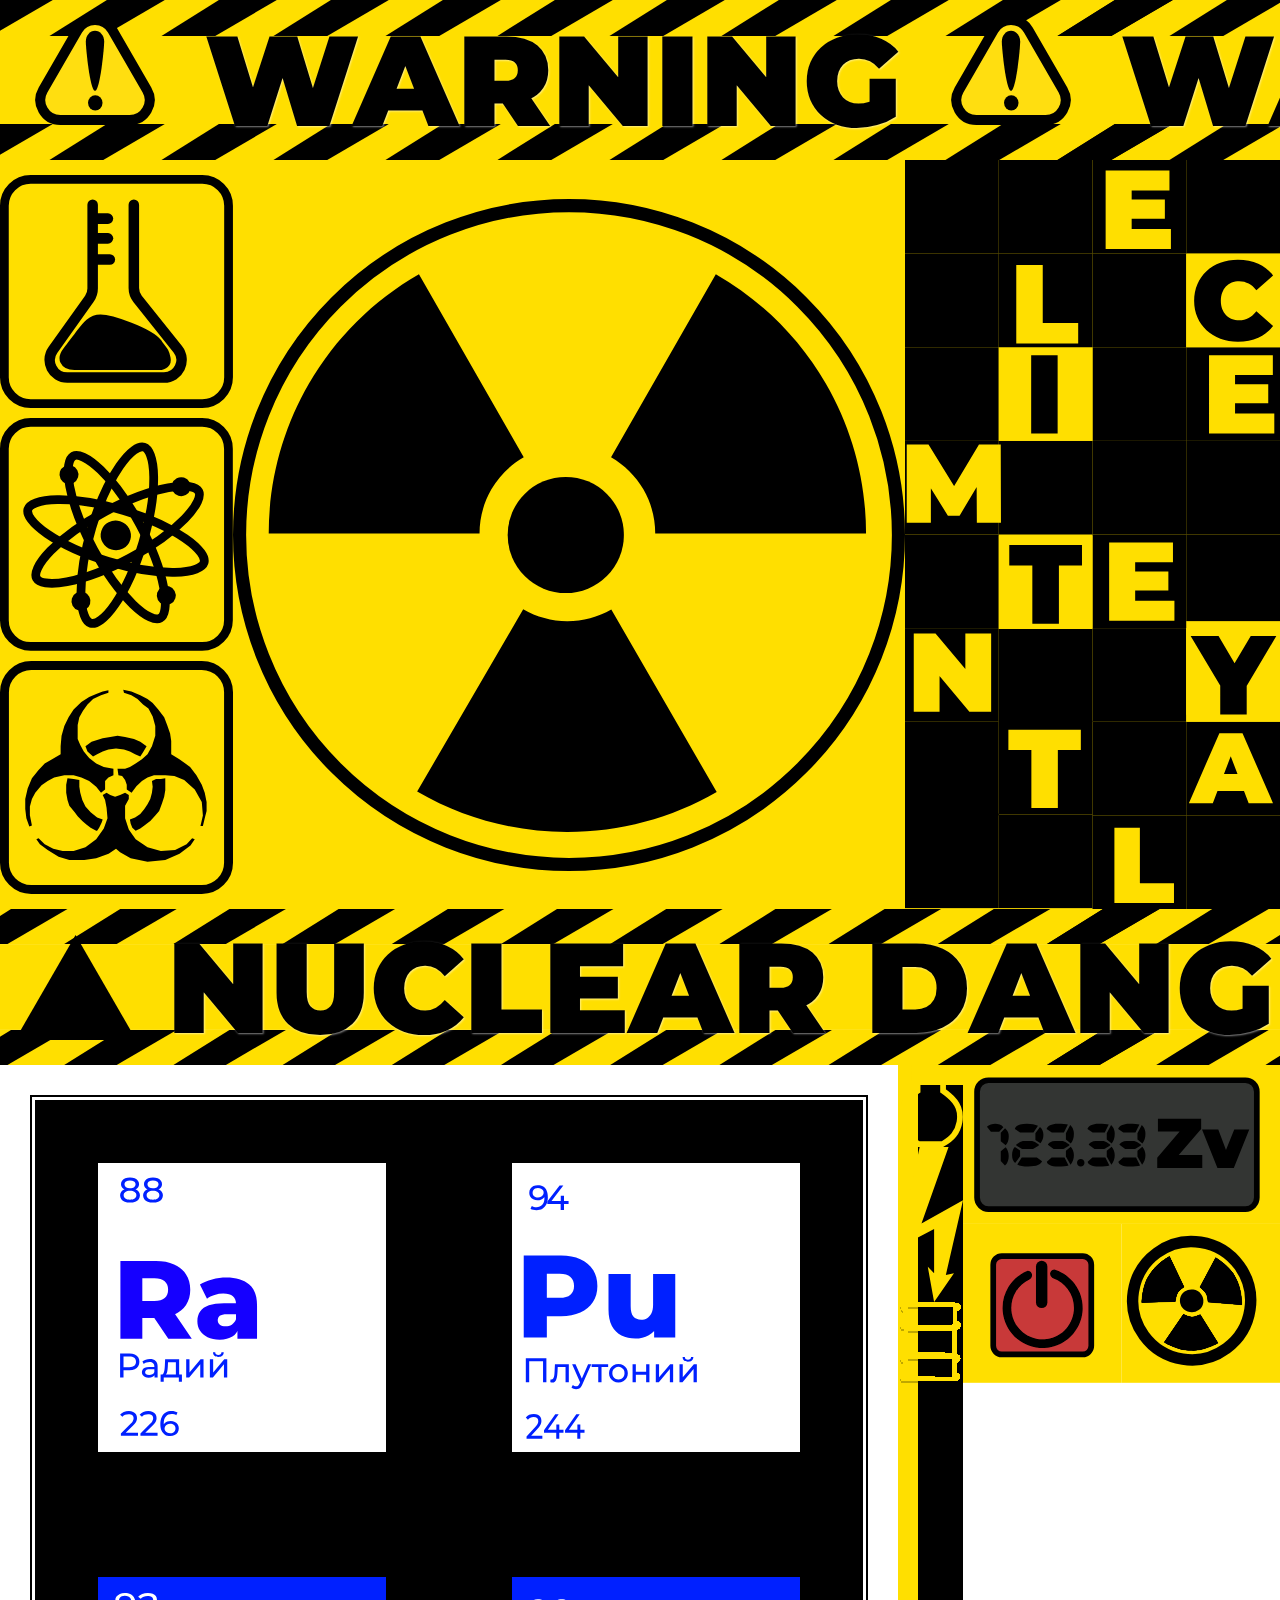
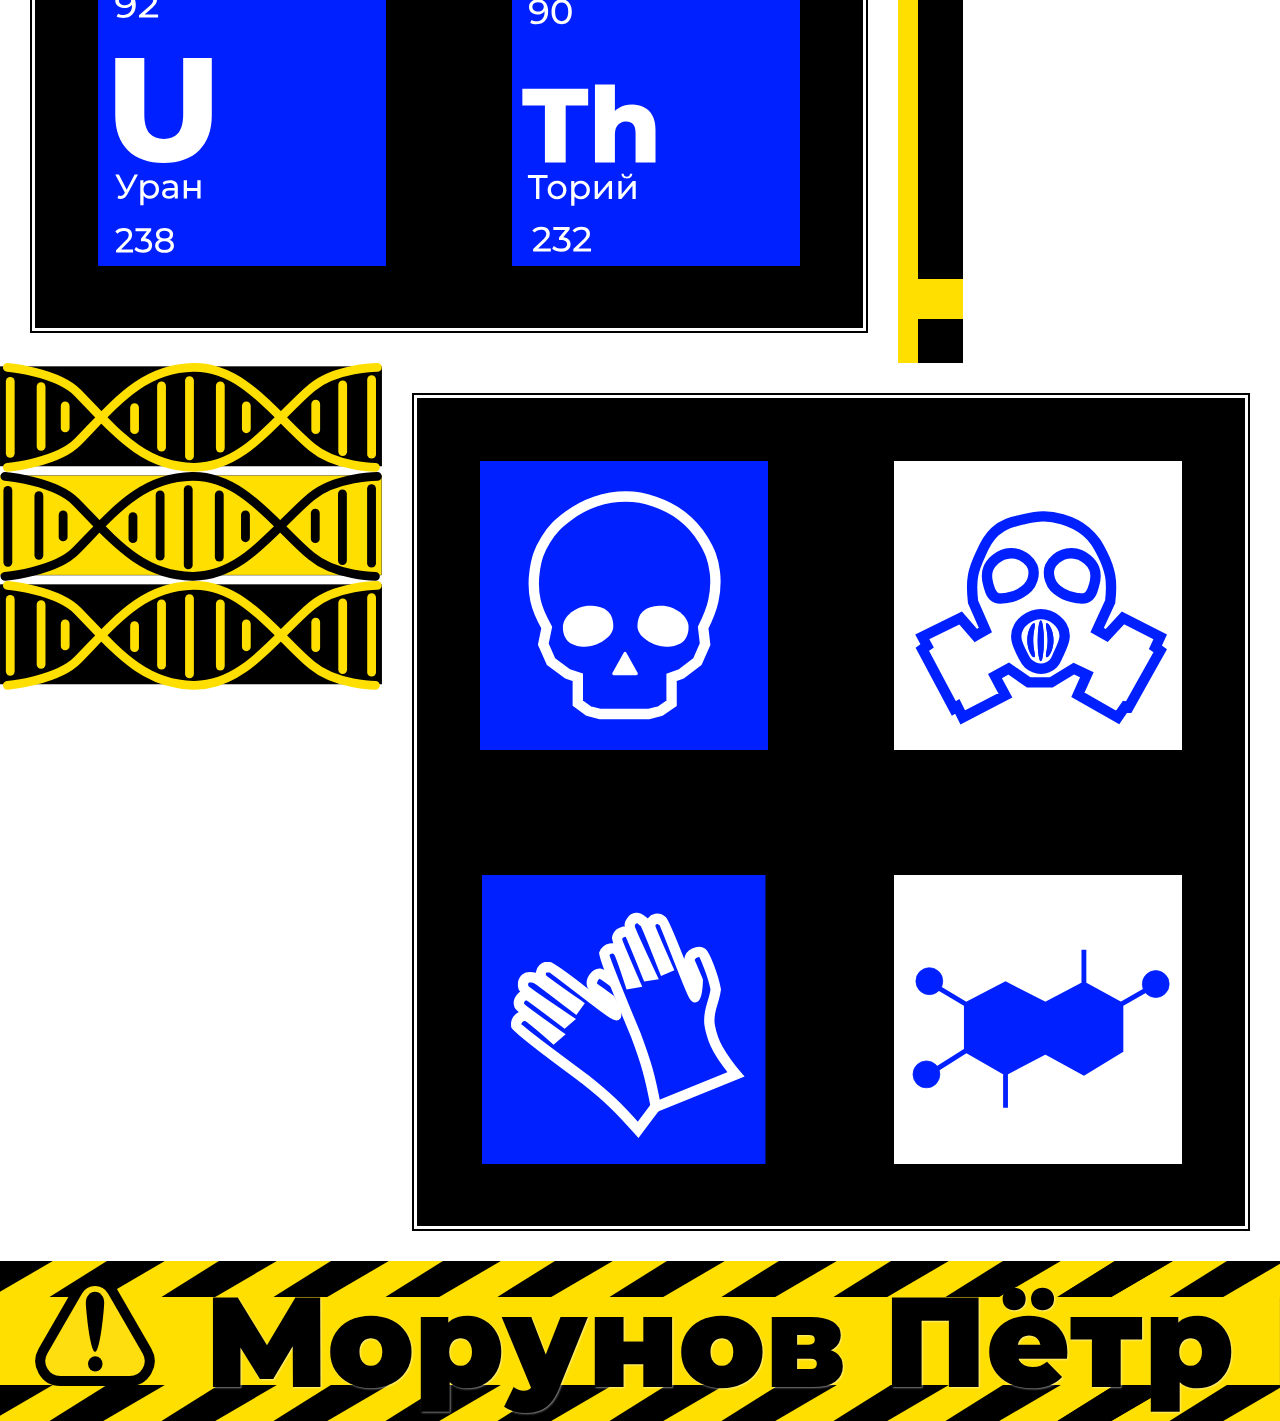
<file: Xtra/index.html>
<!DOCTYPE html>
<html lang="en">
<head>
    <meta charset="UTF-8">
    <meta name="viewport" content="width=device-width, initial-scale=1.0">
    <link rel="stylesheet" href="css/styles.css">
    <title>Document</title>
</head>
<body>
    <div class="headline-in">
        <div class="marquee-content">
            <img src="assets/Group 33.svg" alt="Znak">
            <p>WARNING</p>
            <img src="assets/Group 33.svg" alt="Znak">
            <p>WARNING</p>
            <img src="assets/Group 33.svg" alt="Znak">
            <p>WARNING</p>
            <img src="assets/Group 33.svg" alt="Znak">
            <p>WARNING</p>
            <img src="assets/Group 33.svg" alt="Znak">
            <p>WARNING</p>
            <img src="assets/Group 33.svg" alt="Znak">
            <p>WARNING</p>
        </div>
    </div>
    <div class="top-segment">
        <div class="top-icons">
            <img src="assets/Salve.svg" alt="Kolba">
            <img src="assets/Atom.svg" alt="Atom">
            <img src="assets/Plague.svg" alt="Plague">
        </div>
        <div class="radio-image">
            <img src="assets/Group 80.svg" alt="Radiation">
        </div>
        <div>
            <img src="assets/Group 79.svg" alt="">
        </div>
    </div>
    <div class="headline-in">
        <div class="marquee-content">
            <img src="assets/Triangle.svg" alt="Triangle">
            <p>NUCLEAR DANGER</p>
            <img src="assets/Triangle.svg" alt="Triangle">
            <p>NUCLEAR DANGER</p>
            <img src="assets/Triangle.svg" alt="Triangle">
            <p>NUCLEAR DANGER</p>
            <img src="assets/Triangle.svg" alt="Triangle">
            <p>NUCLEAR DANGER</p>
            <img src="assets/Triangle.svg" alt="Triangle">
            <p>NUCLEAR DANGER</p>
            <img src="assets/Triangle.svg" alt="Triangle">
            <p>NUCLEAR DANGER</p>
        </div>
    </div>
    
    <div class = "mid-segment">
        <div class="grids-container">
            <div class="grid-wrapper elements-grid">
                <div class="grid-unit">
                    <div class="grid-item">
                        <img src="assets/Group 41.svg" alt="">
                    </div>
                    <div class="grid-item">
                        <img src="assets/Group 42.svg" alt="">
                    </div>
                    <div class="grid-item">
                        <img src="assets/Group 40.svg" alt="">
                    </div>
                    <div class="grid-item">
                        <img src="assets/Group 39.svg" alt="">
                    </div>
                </div>
            </div>
        </div>  
        <div class = "icons-mid">
            <img src="assets/Colb.svg" alt="COlba 2">
            <img src="assets/Zap.svg" alt="Zap">
            <img src="assets/Barrel.svg" alt="Bochka">
        </div>
        <div >
            <img src="assets/Group 82.svg" alt="Geiger">
        </div>
    </div>
    <div class="bot-segment">
        <div class="dna">
            <img src="assets/Group 84.svg" alt="DNA 1">
            <img src="assets/Group 83.svg" alt="DNA 2">
            <img src="assets/Group 84.svg" alt="DNA 3">
        </div>
        <div class="grids-container">
            <div class="grid-wrapper objects-grid">
                <div class="grid-unit">
                    <div class="grid-item">
                        <img src="assets/Skull.svg" alt="Skull">
                    </div>
                    <div class="grid-item">
                        <img src="assets/Defender.svg" alt="Defender">
                    </div>
                    <div class="grid-item">
                        <img src="assets/Gloves.svg" alt="Gloves">
                    </div>
                    <div class="grid-item">
                        <img src="assets/Crypto.svg" alt="Crypto">
                    </div>
                </div>
            </div>
        </div>
    </div>
    <div class="headline-in">
        <div class="marquee-content">
            <img src="assets/Group 33.svg" alt="Znak">
            <p>Морунов Пётр БРИЦП251</p>
            <img src="assets/Group 33.svg" alt="Znak">
            <p>Морунов Пётр БРИЦП251</p>
            <img src="assets/Group 33.svg" alt="Znak">
            <p>Морунов Пётр БРИЦП251</p>
            <img src="assets/Group 33.svg" alt="Znak">
            <p>Морунов Пётр БРИЦП251</p>
        </div>
    </div>
    
</body>
</html>
</file>
<file: Xtra/css/styles.css>
@import url('reset.css');
@import url('font.css');
@import url('assets');
*{
    text-decoration: none;
    font-family: 'Montserrat';
    font-weight: 400;
    
}
body{
    display: flex;
    flex-direction: column;
    width: 100vw;
    p{
        font-size: 128px;
    }
}
.headline-in {
    position: relative;
    overflow: hidden;
    width: 100%;
    height: 100%; 
    display: flex;
    align-items: center;
    justify-content: flex-start; 
}


.headline-in::before {
    content: '';
    position: absolute;
    top: 0;
    left: 0;
    width: 100%;
    height: 100%;
    background: url(assets/Line.svg) center/cover no-repeat;
    z-index: 1;
}


.marquee-content {
    display: flex;
    align-items: center;
    animation: marquee-infinite 20s linear infinite;
    white-space: nowrap;
    position: relative;
    z-index: 2; 
}


.marquee-content img,
.marquee-content p {
    margin: 0 15px; 
    display: inline-block;
}

.marquee-content p {
    font-size: 128px; 
    font-weight: 1000;
    color: #000; 
    text-shadow: 1px 1px 2px rgba(255,255,255,0.5); 
}

.top-segment{
    display: flex;
    justify-content: space-between;
    align-items: center;
    background-color: #FFDF00;
}

.top-icons{
    display: flex;
    flex-direction: column;
    right: 130px;
    gap: 10px;
}
.mid-segment{
    display: flex;
}
.grids-container {
    display: flex;
    flex-direction: column;
    gap: 2rem;
    padding: 2rem;
    align-items: center;
}

/* Обертка для каждого блока */
.grid-wrapper {
    position: relative;
    width: 834px; 
    height: 834px; 
    border: 3px solid transparent; 
    border-radius: 0; 
    overflow: hidden; 
    box-shadow: 0 0 0 2px #000000; 
}


.grid-unit {
    display: grid;
    grid-template-columns: repeat(2, 1fr);
    grid-template-rows: repeat(2, 1fr);
    gap: 0; 
    width: 100%;
    height: 100%;
    position: absolute;
    top: 0;
    left: 0;
}


.grid-item {
    position: relative;
    display: flex;
    align-items: center;
    justify-content: center;
    overflow: hidden;
    border: 1px solid #000000; 
    background: #000000; 
    transition: all 0.5s ease;
}


.elements-grid .grid-item {
    border-color: #000000;
}


.objects-grid .grid-item {
    border-color: #000000;
}


.grid-item img {
    width: 70%; 
    height: 70%;
    object-fit: contain;
    filter: invert(1); 
    transition: filter 0.5s ease, transform 0.3s ease;
    z-index: 2;
}


.grid-item:hover {
    background: #FFDF00 !important;
}

.grid-item:hover img {
    filter: invert(0); 
    transform: scale(1.1);
}


@keyframes blockColorPulse {
    0% {
        box-shadow: 0 0 0 2px #000000;
    }
    50% {
        box-shadow: 0 0 0 2px #FFDF00, 0 0 20px rgba(255, 223, 0, 0.5);
    }
    100% {
        box-shadow: 0 0 0 2px #000000;
    }
}

.grid-wrapper {
    animation: blockColorPulse 4s infinite ease-in-out;
}


.elements-grid {
    animation-delay: 0s;
}

.objects-grid {
    animation-delay: 2s;
}


@keyframes cellColorChange {
    0%, 100% {
        background-color: #000000;
    }
    50% {
        background-color: #FFDF00;
    }
}


.grid-item:nth-child(1) {
    animation: cellColorChange 4s infinite;
    animation-delay: 0s;
}

.grid-item:nth-child(2) {
    animation: cellColorChange 4s infinite;
    animation-delay: 0.5s;
}

.grid-item:nth-child(3) {
    animation: cellColorChange 4s infinite;
    animation-delay: 1s;
}

.grid-item:nth-child(4) {
    animation: cellColorChange 4s infinite;
    animation-delay: 1.5s;
}


.grid-wrapper:hover .grid-item {
    animation-play-state: paused;
}

.grid-wrapper:hover .grid-item:nth-child(1) {
    background-color: #FFDF00;
}

.grid-wrapper:hover .grid-item:nth-child(2) {
    background-color: #000000;
}

.grid-wrapper:hover .grid-item:nth-child(3) {
    background-color: #FFDF00;
}

.grid-wrapper:hover .grid-item:nth-child(4) {
    background-color: #000000;
}


.grid-wrapper::before {
    content: '';
    position: absolute;
    top: -2px;
    left: -2px;
    right: -2px;
    bottom: -2px;
    background: linear-gradient(45deg, #000000, #FFDF00, #000000);
    z-index: -1;
    border-radius: 2px;
    animation: borderGlow 3s infinite linear;
}

@keyframes borderGlow {
    0% {
        opacity: 0.3;
    }
    50% {
        opacity: 0.8;
    }
    100% {
        opacity: 0.3;
    }
}
.icons-mid{
    display: flex;
    flex-direction: column;
    background: url(assets/Rectangle\ 182.svg);
}
.bot-segment{
    display: flex;
}
.dna{
    display: flex;
    flex-direction: column;
}
.objects{
    display: grid;
    grid-template-columns: repeat(2,1fr);
    grid-template-rows: repeat(2,1fr);
}
@keyframes marquee-infinite {
    0% {
        transform: translateX(0);
    }
    100% {
        transform: translateX(-50%); 
    }
}

.headline-in:hover .marquee-content {
    animation-play-state: paused;
}
</file>
